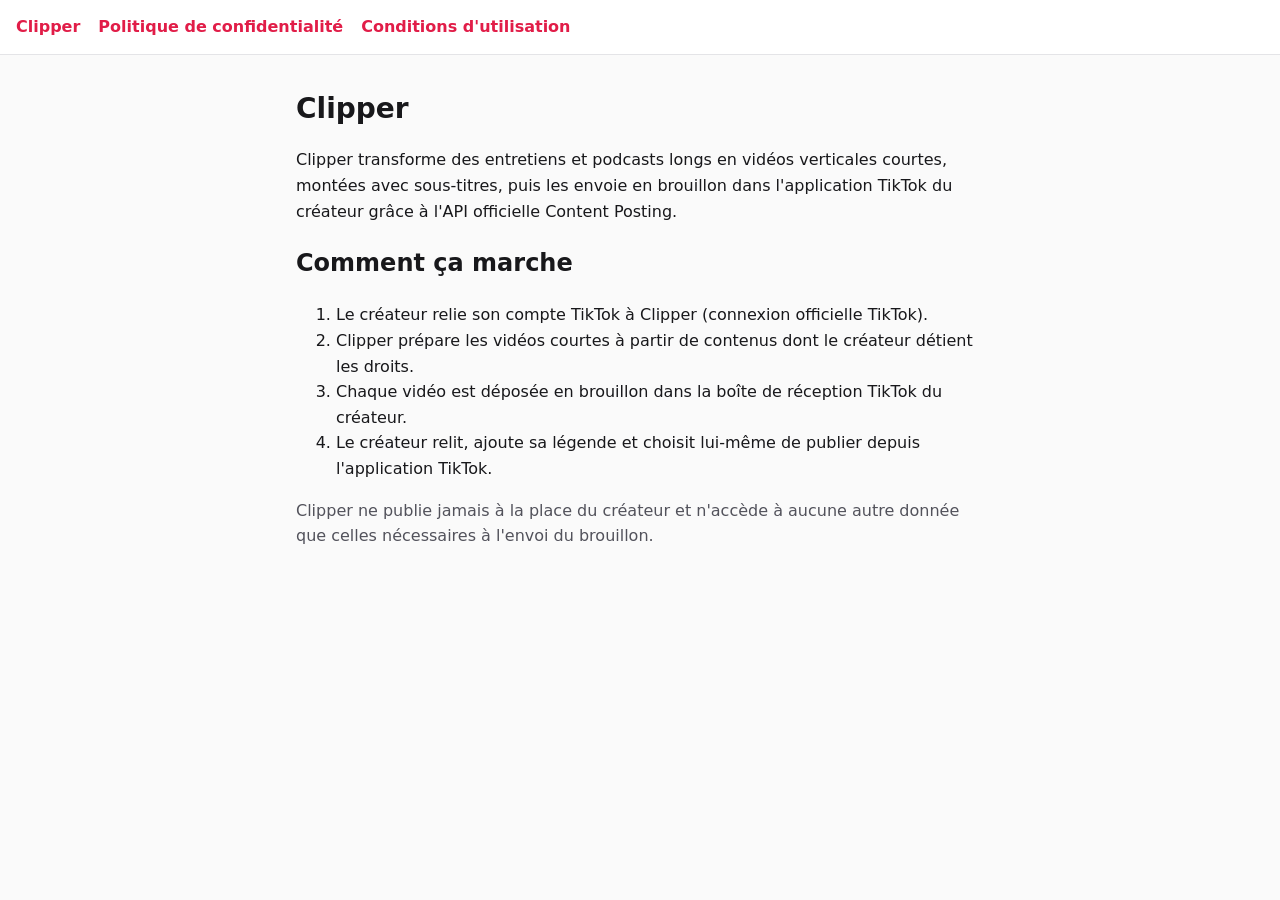
<file: index.html>
<!doctype html>
<html lang="fr"><head><meta charset="utf-8"><meta name="viewport" content="width=device-width, initial-scale=1">
<title>Clipper</title><link rel="stylesheet" href="style.css"></head>
<body>
<nav><a href="./">Clipper</a><a href="confidentialite.html">Politique de confidentialité</a><a href="conditions.html">Conditions d'utilisation</a></nav>
<main>
  <h1>Clipper</h1>
  <p>Clipper transforme des entretiens et podcasts longs en vidéos verticales courtes, montées avec sous-titres,
     puis les envoie en brouillon dans l'application TikTok du créateur grâce à l'API officielle Content Posting.</p>
  <h2>Comment ça marche</h2>
  <ol>
    <li>Le créateur relie son compte TikTok à Clipper (connexion officielle TikTok).</li>
    <li>Clipper prépare les vidéos courtes à partir de contenus dont le créateur détient les droits.</li>
    <li>Chaque vidéo est déposée en brouillon dans la boîte de réception TikTok du créateur.</li>
    <li>Le créateur relit, ajoute sa légende et choisit lui-même de publier depuis l'application TikTok.</li>
  </ol>
  <p class="discret">Clipper ne publie jamais à la place du créateur et n'accède à aucune autre donnée que celles nécessaires à l'envoi du brouillon.</p>
</main>
</body></html>
</file>
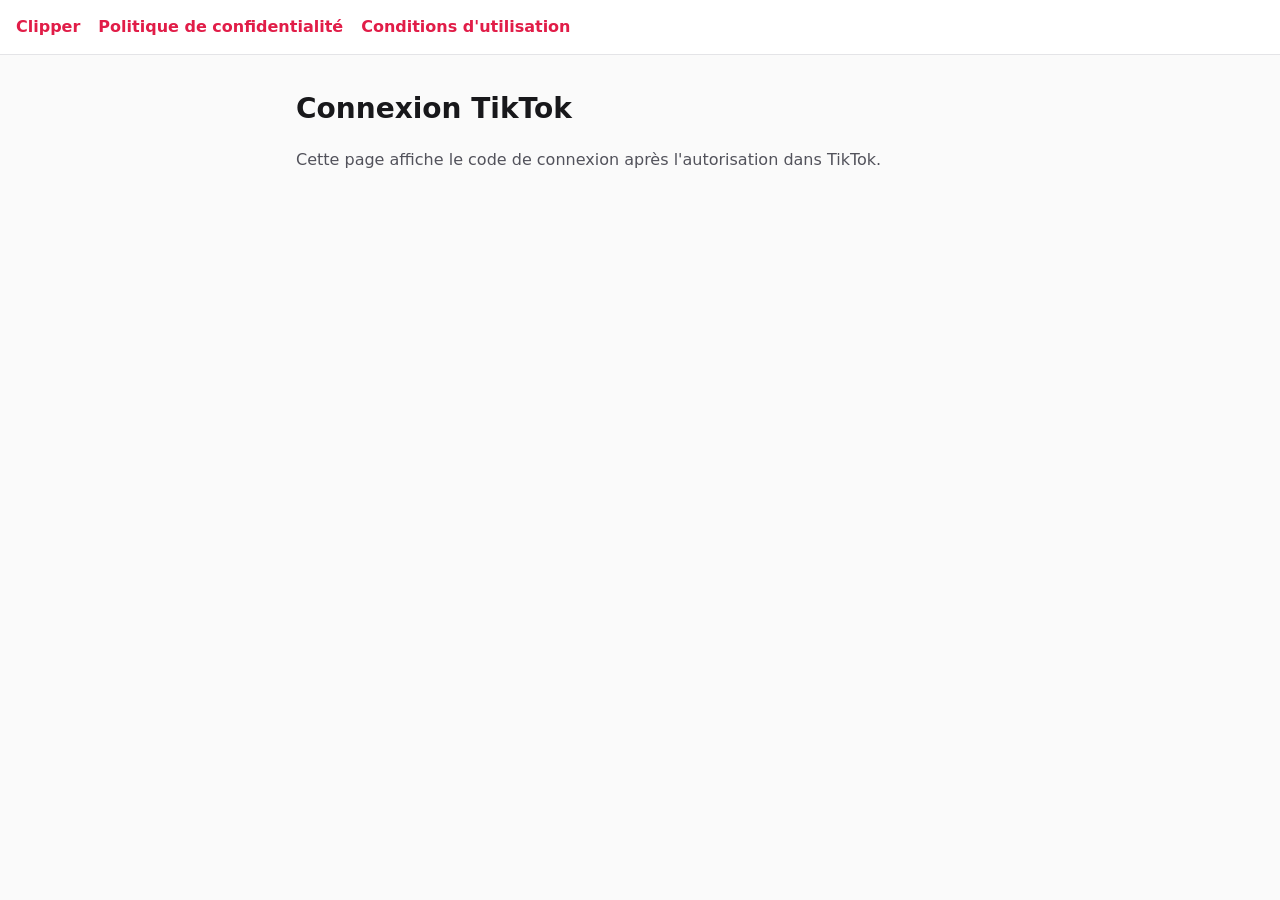
<file: callback/index.html>
<!doctype html>
<html lang="fr"><head><meta charset="utf-8"><meta name="viewport" content="width=device-width, initial-scale=1">
<title>Clipper — Connexion TikTok</title><link rel="stylesheet" href="../style.css"></head>
<body>
<nav><a href="../">Clipper</a><a href="../confidentialite.html">Politique de confidentialité</a><a href="../conditions.html">Conditions d'utilisation</a></nav>
<main>
  <h1>Connexion TikTok</h1>
  <div id="ok" hidden>
    <p>Copie ce code et colle-le dans la fenêtre de Clipper :</p>
    <div class="code" id="code"></div>
    <button id="copier">Copier le code</button>
  </div>
  <p id="erreur" hidden></p>
  <p id="vide" class="discret" hidden>Cette page affiche le code de connexion après l'autorisation dans TikTok.</p>
</main>
<script>
  const p = new URLSearchParams(location.search);
  const code = p.get("code"), err = p.get("error");
  if (code) {
    document.getElementById("ok").hidden = false;
    document.getElementById("code").textContent = code;
    document.getElementById("copier").onclick = async (e) => {
      try { await navigator.clipboard.writeText(code); e.target.textContent = "Copié ✔"; } catch { }
    };
  } else if (err) {
    const el = document.getElementById("erreur");
    el.hidden = false;
    el.textContent = "TikTok a refusé la connexion : " + err + " " + (p.get("error_description") || "");
  } else {
    document.getElementById("vide").hidden = false;
  }
</script>
</body></html>
</file>
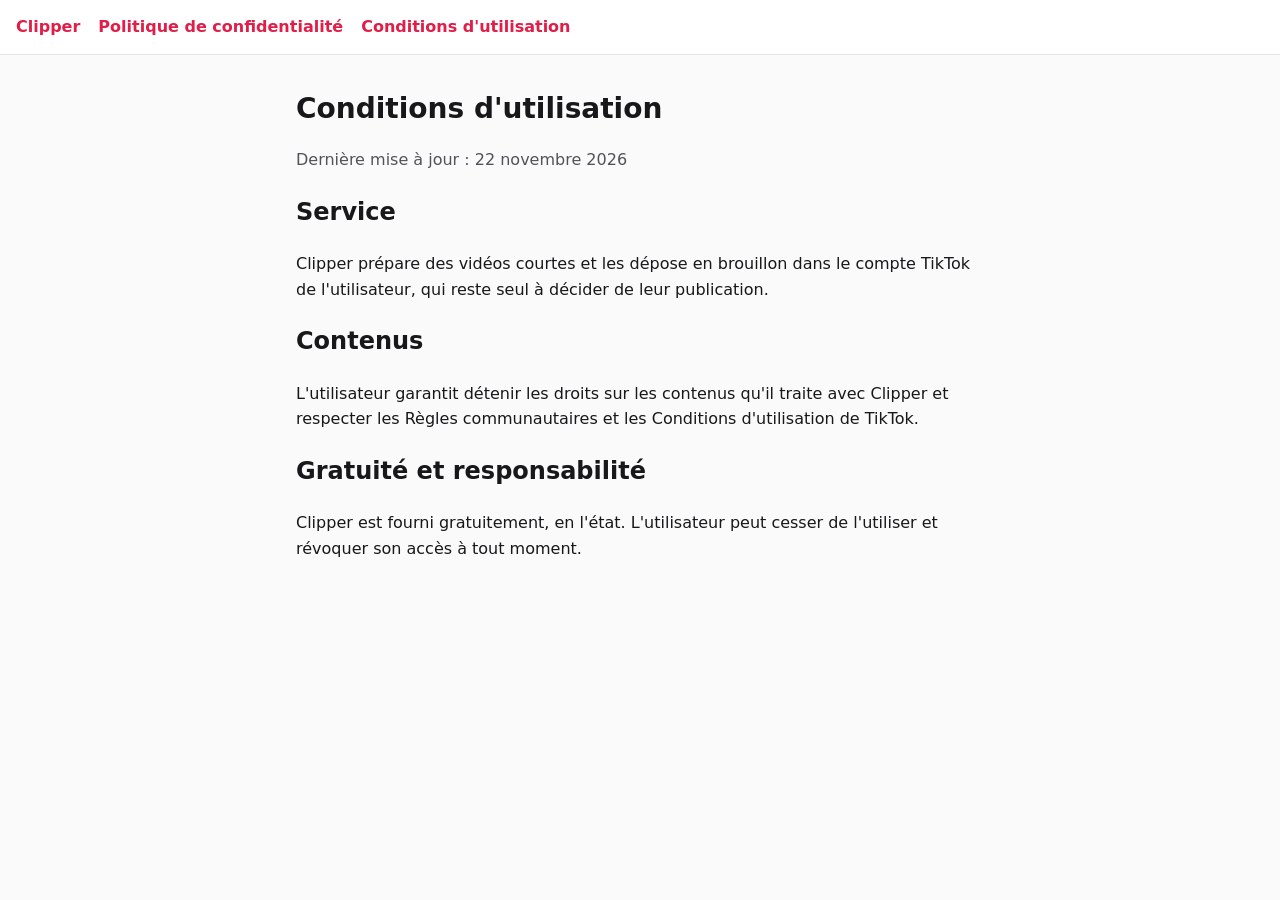
<file: conditions.html>
<!doctype html>
<html lang="fr"><head><meta charset="utf-8"><meta name="viewport" content="width=device-width, initial-scale=1">
<title>Clipper — Conditions d'utilisation</title><link rel="stylesheet" href="style.css"></head>
<body>
<nav><a href="./">Clipper</a><a href="confidentialite.html">Politique de confidentialité</a><a href="conditions.html">Conditions d'utilisation</a></nav>
<main>
  <h1>Conditions d'utilisation</h1>
  <p class="discret">Dernière mise à jour : 22 novembre 2026</p>
  <h2>Service</h2>
  <p>Clipper prépare des vidéos courtes et les dépose en brouillon dans le compte TikTok de l'utilisateur, qui reste
     seul à décider de leur publication.</p>
  <h2>Contenus</h2>
  <p>L'utilisateur garantit détenir les droits sur les contenus qu'il traite avec Clipper et respecter les
     Règles communautaires et les Conditions d'utilisation de TikTok.</p>
  <h2>Gratuité et responsabilité</h2>
  <p>Clipper est fourni gratuitement, en l'état. L'utilisateur peut cesser de l'utiliser et révoquer son accès à tout moment.</p>
</main>
</body></html>
</file>
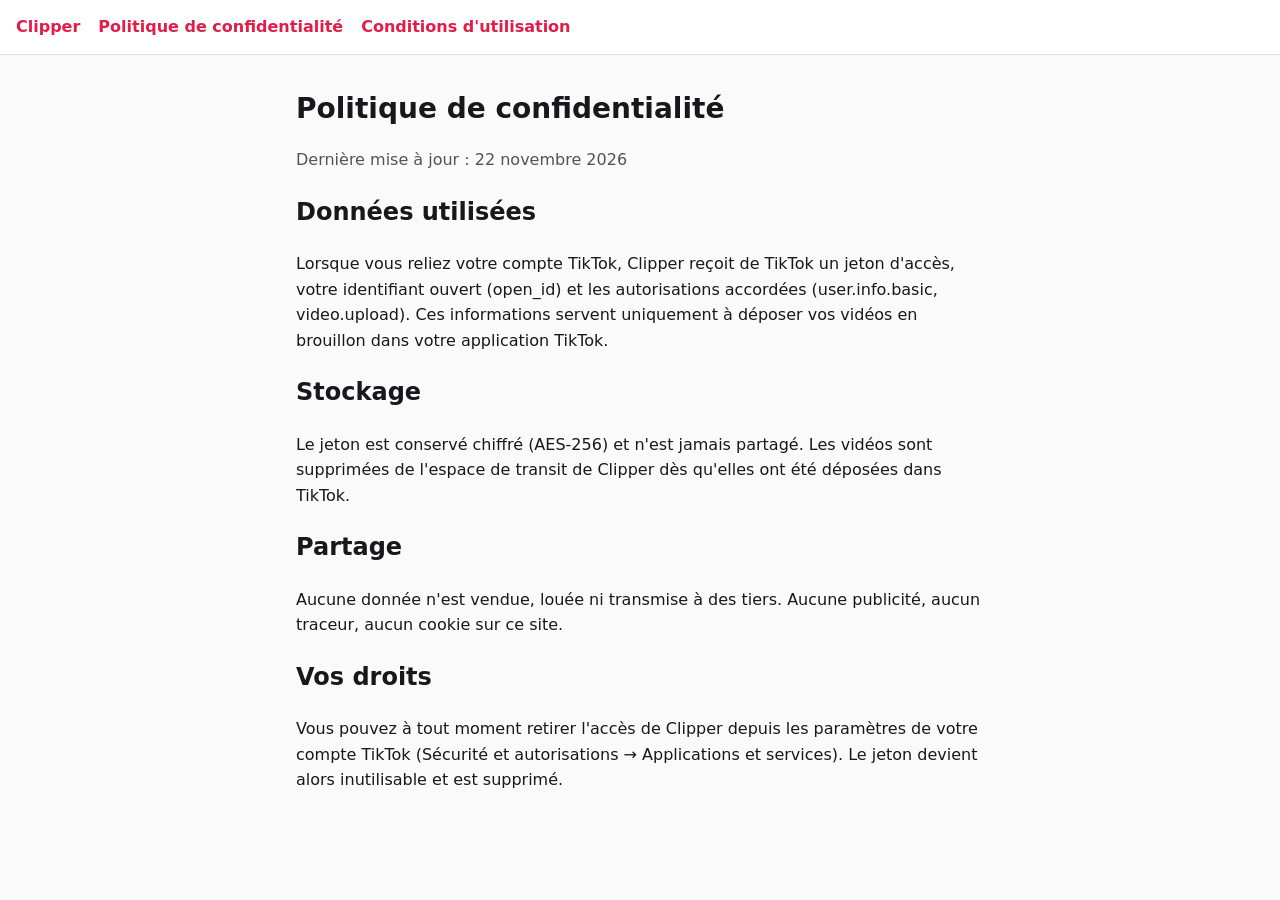
<file: confidentialite.html>
<!doctype html>
<html lang="fr"><head><meta charset="utf-8"><meta name="viewport" content="width=device-width, initial-scale=1">
<title>Clipper — Politique de confidentialité</title><link rel="stylesheet" href="style.css"></head>
<body>
<nav><a href="./">Clipper</a><a href="confidentialite.html">Politique de confidentialité</a><a href="conditions.html">Conditions d'utilisation</a></nav>
<main>
  <h1>Politique de confidentialité</h1>
  <p class="discret">Dernière mise à jour : 22 novembre 2026</p>
  <h2>Données utilisées</h2>
  <p>Lorsque vous reliez votre compte TikTok, Clipper reçoit de TikTok un jeton d'accès, votre identifiant ouvert (open_id)
     et les autorisations accordées (user.info.basic, video.upload). Ces informations servent uniquement à déposer
     vos vidéos en brouillon dans votre application TikTok.</p>
  <h2>Stockage</h2>
  <p>Le jeton est conservé chiffré (AES-256) et n'est jamais partagé. Les vidéos sont supprimées de l'espace de
     transit de Clipper dès qu'elles ont été déposées dans TikTok.</p>
  <h2>Partage</h2>
  <p>Aucune donnée n'est vendue, louée ni transmise à des tiers. Aucune publicité, aucun traceur, aucun cookie sur ce site.</p>
  <h2>Vos droits</h2>
  <p>Vous pouvez à tout moment retirer l'accès de Clipper depuis les paramètres de votre compte TikTok
     (Sécurité et autorisations → Applications et services). Le jeton devient alors inutilisable et est supprimé.</p>
</main>
</body></html>
</file>
<file: style.css>
:root { --fond: #fafafa; --texte: #18181b; --discret: #52525b; --accent: #e11d48; --carte: #fff; --bord: #e4e4e7; }
@media (prefers-color-scheme: dark) { :root { --fond: #0f0f11; --texte: #f4f4f5; --discret: #a1a1aa; --carte: #1a1a1e; --bord: #2e2e33; } }
* { box-sizing: border-box; }
body { margin: 0; font: 16px/1.6 system-ui, -apple-system, "Segoe UI", sans-serif; background: var(--fond); color: var(--texte); }
main { max-width: 720px; margin: 0 auto; padding: 32px 16px 48px; }
nav { display: flex; gap: 18px; flex-wrap: wrap; padding: 14px 16px; border-bottom: 1px solid var(--bord); background: var(--carte); }
nav a { color: var(--accent); text-decoration: none; font-weight: 600; }
h1 { font-size: 28px; margin: 0 0 8px; }
.discret { color: var(--discret); }
.code { font: 18px ui-monospace, Consolas, monospace; word-break: break-all; padding: 14px; background: var(--carte);
  border: 1px solid var(--bord); border-radius: 10px; }
button { font: inherit; padding: 10px 18px; border-radius: 8px; border: 0; background: var(--accent); color: #fff; cursor: pointer; margin-top: 12px; }
</file>
